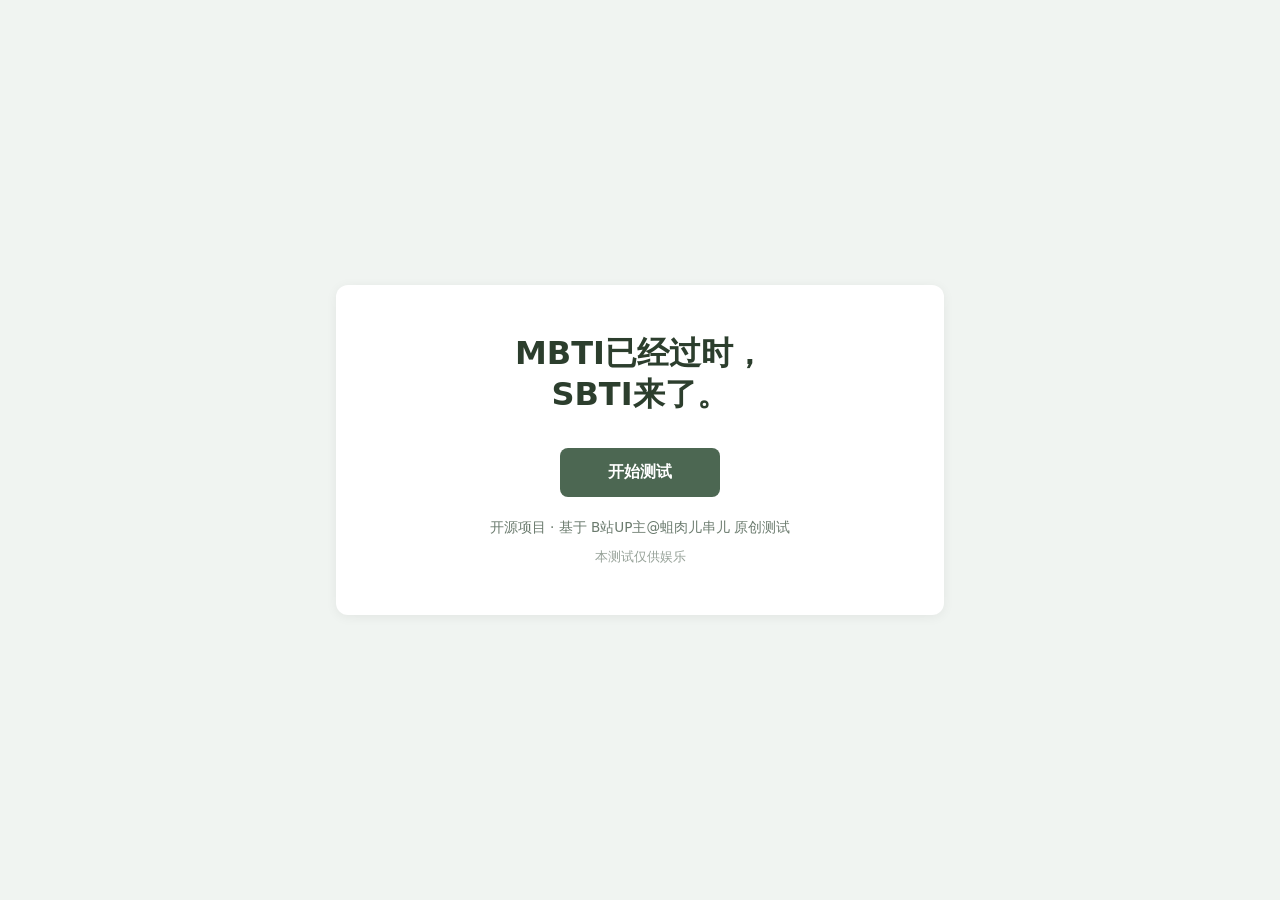
<file: index.html>
<!DOCTYPE html>
<html lang="zh-CN">
<head>
  <meta charset="UTF-8" />
  <meta name="viewport" content="width=device-width, initial-scale=1.0" />
  <title>SBTI 人格测试</title>
  <meta name="baidu-site-verification" content="codeva-aiJtDrfuIm" />
  <meta name="msvalidate.01" content="076DD9F83665D1BFCA2F293B28C30C46" />
  <meta name="description" content="MBTI已经过时，SBTI来了。一个开源的娱乐性人格测试。" />
  <link rel="icon" href="data:image/svg+xml,<svg xmlns='http://www.w3.org/2000/svg' viewBox='0 0 100 100'><text y='.9em' font-size='90'>🧠</text></svg>" />
  <link rel="stylesheet" href="/src/style.css" />
</head>
<body>
  <div id="app">
    <!-- 首页 -->
    <section id="page-intro" class="page active">
      <div class="card intro-card">
        <h1 class="intro-title">MBTI已经过时，<br/>SBTI来了。</h1>
        <button id="btn-start" class="btn btn-primary">开始测试</button>
        <p class="intro-credit">开源项目 · 基于 B站UP主@蛆肉儿串儿 原创测试</p>
        <p class="intro-note">本测试仅供娱乐</p>
      </div>
    </section>

    <!-- 答题页 -->
    <section id="page-quiz" class="page">
      <div class="card quiz-card">
        <div class="progress-bar">
          <div class="progress-fill" id="progress-fill"></div>
        </div>
        <div class="progress-text" id="progress-text">0 / 31</div>
        <div class="question-area">
          <p class="question-text" id="question-text"></p>
        </div>
        <div class="options" id="options"></div>
      </div>
    </section>

    <!-- 结果页 -->
    <section id="page-result" class="page">
      <div class="card result-card" id="result-card">
        <div class="result-kicker" id="result-kicker">你的主类型</div>
        <div class="result-code" id="result-code"></div>
        <div class="result-name" id="result-name"></div>
        <div class="result-badge" id="result-badge"></div>
        <div class="result-image-container" id="result-image-container">
          <img class="result-image" id="result-image" alt="人格形象" />
        </div>
        <div class="result-intro" id="result-intro"></div>
        <div class="result-desc" id="result-desc"></div>

        <div class="result-secondary" id="result-secondary" style="display:none">
          <div class="secondary-label">次要匹配</div>
          <div class="secondary-info" id="secondary-info"></div>
        </div>

        <h3 class="section-title">十五维度评分</h3>
        <canvas id="radar-chart" width="320" height="320"></canvas>
        <div class="dimensions-detail" id="dimensions-detail"></div>

        <div class="result-top3">
          <h3 class="section-title">最佳匹配 TOP 5</h3>
          <div id="top-list"></div>
        </div>

        <div class="disclaimer" id="disclaimer"></div>

        <div class="result-actions">
          <button id="btn-download" class="btn btn-primary">保存分享图片</button>
          <button id="btn-workshop" class="btn btn-accent">制作人格卡</button>
          <button id="btn-restart" class="btn btn-secondary">重新测试</button>
        </div>

        <div class="agent-section">
          
        </div>
      </div>
    </section>
  </div>

  <script type="module" src="/src/main.js"></script>
</body>
</html>
</file>
<file: src/style.css>
/* ========== CSS Variables ========== */
:root {
  --bg: #f0f4f1;
  --card-bg: #ffffff;
  --text: #2c3e2d;
  --text-secondary: #6b7b6e;
  --accent: #4c6752;
  --accent-light: #e8f0ea;
  --accent-hover: #3d5443;
  --border: #d8e0da;
  --radius: 12px;
  --shadow: 0 2px 12px rgba(0, 0, 0, 0.06);
  --font: system-ui, -apple-system, 'Segoe UI', 'PingFang SC', 'Hiragino Sans GB',
    'Microsoft YaHei', sans-serif;
  --max-width: 640px;
}

/* ========== Reset ========== */
*,
*::before,
*::after {
  box-sizing: border-box;
  margin: 0;
  padding: 0;
}

body {
  font-family: var(--font);
  background: var(--bg);
  color: var(--text);
  line-height: 1.6;
  min-height: 100dvh;
}

/* ========== Layout ========== */
#app {
  max-width: var(--max-width);
  margin: 0 auto;
  padding: 16px;
  min-height: 100dvh;
  display: flex;
  align-items: center;
  justify-content: center;
}

.page {
  display: none;
  width: 100%;
}

.page.active {
  display: block;
  animation: fadeIn 0.3s ease;
}

@keyframes fadeIn {
  from { opacity: 0; transform: translateY(8px); }
  to { opacity: 1; transform: translateY(0); }
}

.card {
  background: var(--card-bg);
  border-radius: var(--radius);
  padding: 32px 24px;
  box-shadow: var(--shadow);
}

/* ========== Intro ========== */
.intro-card {
  text-align: center;
  padding: 48px 24px;
}

.intro-title {
  font-size: 2rem;
  font-weight: 800;
  line-height: 1.3;
  margin-bottom: 32px;
  color: var(--text);
}

.intro-credit {
  margin-top: 20px;
  font-size: 0.85rem;
  color: var(--text-secondary);
}

.intro-note {
  margin-top: 8px;
  font-size: 0.8rem;
  color: var(--text-secondary);
  opacity: 0.7;
}

/* ========== Buttons ========== */
.btn {
  display: inline-block;
  border: none;
  border-radius: 8px;
  font-size: 1rem;
  font-weight: 600;
  cursor: pointer;
  transition: all 0.2s;
  font-family: var(--font);
}

.btn-primary {
  background: var(--accent);
  color: #fff;
  padding: 14px 48px;
}

.btn-primary:hover {
  background: var(--accent-hover);
  transform: translateY(-1px);
}

.btn-primary:active {
  transform: translateY(0);
}

.btn-secondary {
  background: var(--accent-light);
  color: var(--accent);
  padding: 12px 36px;
}

.btn-secondary:hover {
  background: var(--border);
}

.btn-accent {
  background: linear-gradient(135deg, #4c6752 0%, #5a7a62 100%);
  color: #fff;
  padding: 12px 36px;
  box-shadow: 0 2px 8px rgba(76, 103, 82, 0.3);
}

.btn-accent:hover {
  background: linear-gradient(135deg, #3d5443 0%, #4c6752 100%);
  transform: translateY(-1px);
  box-shadow: 0 4px 12px rgba(76, 103, 82, 0.4);
}

.btn-option {
  display: block;
  width: 100%;
  text-align: left;
  padding: 14px 18px;
  margin-bottom: 10px;
  background: var(--card-bg);
  border: 1.5px solid var(--border);
  border-radius: 8px;
  color: var(--text);
  font-size: 0.95rem;
  font-weight: 400;
  line-height: 1.5;
}

.btn-option:hover {
  border-color: var(--accent);
  background: var(--accent-light);
}

.btn-option:active {
  background: var(--accent);
  color: #fff;
  border-color: var(--accent);
}

/* ========== Quiz ========== */
.quiz-card {
  padding: 24px 20px;
}

.progress-bar {
  height: 4px;
  background: var(--accent-light);
  border-radius: 2px;
  overflow: hidden;
  margin-bottom: 8px;
}

.progress-fill {
  height: 100%;
  background: var(--accent);
  border-radius: 2px;
  transition: width 0.3s ease;
  width: 0%;
}

.progress-text {
  font-size: 0.8rem;
  color: var(--text-secondary);
  text-align: right;
  margin-bottom: 24px;
}

.question-area {
  margin-bottom: 24px;
}

.question-text {
  font-size: 1.05rem;
  font-weight: 500;
  line-height: 1.7;
  color: var(--text);
}

/* ========== Result ========== */
.result-card {
  text-align: center;
  padding: 32px 20px;
}

.result-kicker {
  font-size: 0.85rem;
  color: var(--text-secondary);
  margin-bottom: 8px;
  letter-spacing: 0.05em;
}

.result-code {
  font-size: 2.8rem;
  font-weight: 900;
  color: var(--accent);
  letter-spacing: 0.05em;
  margin-bottom: 4px;
}

.result-name {
  font-size: 1.2rem;
  color: var(--text);
  font-weight: 600;
  margin-bottom: 12px;
}

.result-badge {
  display: inline-block;
  background: var(--accent-light);
  color: var(--accent);
  padding: 6px 16px;
  border-radius: 20px;
  font-size: 0.82rem;
  font-weight: 500;
  margin-bottom: 20px;
}

.result-image-container {
  margin-bottom: 20px;
  display: none;
}

.result-image-container.visible {
  display: block;
}

.result-image {
  max-width: 280px;
  width: 100%;
  height: auto;
  border-radius: 12px;
  box-shadow: var(--shadow);
}

.result-intro {
  font-size: 1rem;
  color: var(--text);
  font-weight: 600;
  margin-bottom: 16px;
  font-style: italic;
}

.result-desc {
  font-size: 0.9rem;
  color: var(--text-secondary);
  text-align: left;
  line-height: 1.8;
  margin-bottom: 28px;
}

.result-secondary {
  background: var(--accent-light);
  padding: 12px 16px;
  border-radius: 8px;
  margin-bottom: 24px;
}

.secondary-label {
  font-size: 0.8rem;
  color: var(--text-secondary);
  margin-bottom: 4px;
}

.secondary-info {
  font-size: 0.9rem;
  color: var(--accent);
  font-weight: 600;
}

/* ========== Section Title ========== */
.section-title {
  font-size: 1rem;
  font-weight: 700;
  color: var(--text);
  margin: 28px 0 16px;
  text-align: center;
}

/* ========== Radar Chart ========== */
#radar-chart {
  display: block;
  margin: 0 auto 24px;
  max-width: 100%;
}

/* ========== Dimensions Detail ========== */
.dimensions-detail {
  text-align: left;
  margin-bottom: 24px;
}

.dim-row {
  padding: 12px 0;
  border-bottom: 1px solid var(--border);
}

.dim-row:last-child {
  border-bottom: none;
}

.dim-header {
  display: flex;
  justify-content: space-between;
  align-items: center;
  margin-bottom: 4px;
}

.dim-name {
  font-size: 0.9rem;
  font-weight: 600;
  color: var(--text);
}

.dim-level {
  font-size: 0.75rem;
  font-weight: 600;
  padding: 2px 10px;
  border-radius: 10px;
}

.level-low {
  background: #fef3e2;
  color: #b8860b;
}

.level-mid {
  background: #e8f0ea;
  color: #4c6752;
}

.level-high {
  background: #e2f0e8;
  color: #2d7a4a;
}

.dim-desc {
  font-size: 0.82rem;
  color: var(--text-secondary);
  line-height: 1.5;
}

/* ========== Top List ========== */
.top-item {
  display: flex;
  align-items: center;
  gap: 12px;
  padding: 10px 0;
  border-bottom: 1px solid var(--border);
}

.top-item:last-child {
  border-bottom: none;
}

.top-rank {
  font-size: 0.8rem;
  font-weight: 700;
  color: var(--text-secondary);
  min-width: 28px;
}

.top-code {
  font-size: 0.9rem;
  font-weight: 700;
  color: var(--accent);
  min-width: 72px;
}

.top-name {
  font-size: 0.85rem;
  color: var(--text);
  flex: 1;
}

.top-sim {
  font-size: 0.82rem;
  font-weight: 600;
  color: var(--text-secondary);
}

/* ========== Disclaimer ========== */
.disclaimer {
  margin-top: 24px;
  padding: 16px;
  background: var(--accent-light);
  border-radius: 8px;
  font-size: 0.8rem;
  color: var(--text-secondary);
  line-height: 1.5;
  text-align: left;
}

/* ========== Result Actions ========== */
.result-actions {
  margin-top: 24px;
  display: flex;
  gap: 12px;
  justify-content: center;
  flex-wrap: wrap;
}

/* ========== Agent Section ========== */
.agent-section {
  margin-top: 28px;
  padding: 20px;
  background: var(--bg);
  border-radius: 10px;
  text-align: center;
}

.agent-title {
  font-size: 0.9rem;
  font-weight: 600;
  color: var(--text);
  margin-bottom: 12px;
}

.agent-cmd {
  background: #1e1e1e;
  border-radius: 8px;
  padding: 12px 16px;
  margin-bottom: 12px;
  overflow-x: auto;
}

.agent-cmd code {
  color: #a8d8a8;
  font-size: 0.78rem;
  font-family: 'SF Mono', 'Fira Code', 'Consolas', monospace;
  white-space: nowrap;
}

.btn-agent {
  background: #1e1e1e;
  color: #a8d8a8;
  padding: 10px 24px;
  font-size: 0.85rem;
}

.btn-agent:hover {
  background: #2a2a2a;
}

.agent-hint {
  margin-top: 8px;
  font-size: 0.75rem;
  color: var(--text-secondary);
  opacity: 0.7;
}

/* ========== Mobile ========== */
@media (max-width: 480px) {
  .intro-title {
    font-size: 1.6rem;
  }

  .result-code {
    font-size: 2.2rem;
  }

  .card {
    padding: 24px 16px;
  }
}
</file>
<file: src/style-workshop.css>
/**
 * SBTI 人格卡工坊样式
 */

/* ========== 工坊布局 ========== */
.workshop-app {
  max-width: 1200px;
  margin: 0 auto;
  padding: 16px;
  min-height: 100dvh;
  display: flex;
  flex-direction: column;
}

/* ========== 顶部导航 ========== */
.workshop-header {
  display: flex;
  align-items: center;
  justify-content: space-between;
  padding: 16px 0;
  border-bottom: 1px solid var(--border);
  margin-bottom: 24px;
}

.back-link {
  color: var(--text-secondary);
  text-decoration: none;
  font-size: 0.9rem;
  transition: color 0.2s;
}

.back-link:hover {
  color: var(--accent);
}

.workshop-title {
  font-size: 1.2rem;
  font-weight: 700;
  color: var(--text);
}

/* ========== 主要编辑区域 ========== */
.workshop-main {
  display: grid;
  grid-template-columns: 1fr;
  gap: 32px;
  margin-bottom: 32px;
}

@media (max-width: 768px) {
  .workshop-main {
    gap: 24px;
  }
}

.editor-section {
  background: var(--card-bg);
  border-radius: var(--radius);
  padding: 24px;
  box-shadow: var(--shadow);
}

.editor-section .section-title {
  font-size: 1.1rem;
  font-weight: 600;
  margin-bottom: 20px;
  color: var(--text);
}

/* ========== 形象编辑器 ========== */
.avatar-preview {
  display: flex;
  justify-content: center;
  align-items: center;
  background: var(--bg);
  border-radius: 8px;
  padding: 16px;
  margin-bottom: 20px;
  min-height: 320px;
}

#avatar-canvas {
  background: #ffffff;
  border-radius: 8px;
  box-shadow: 0 2px 8px rgba(0, 0, 0, 0.1);
}

/* ========== 组件选择器 ========== */
.component-selector {
  margin-bottom: 20px;
}

.selector-title {
  font-size: 0.9rem;
  font-weight: 500;
  margin-bottom: 12px;
  color: var(--text);
}

.selector-options {
  display: flex;
  flex-wrap: wrap;
  gap: 8px;
}

.selector-option {
  width: 60px;
  height: 60px;
  border: 2px solid var(--border);
  border-radius: 8px;
  background: var(--card-bg);
  cursor: pointer;
  display: flex;
  align-items: center;
  justify-content: center;
  transition: all 0.2s;
  font-size: 0.75rem;
  color: var(--text-secondary);
  text-align: center;
  padding: 4px;
}

.selector-option:hover {
  border-color: var(--accent);
  background: var(--accent-light);
}

.selector-option.active {
  border-color: var(--accent);
  background: var(--accent-light);
  color: var(--accent);
}

.selector-option img {
  max-width: 100%;
  max-height: 100%;
  object-fit: contain;
}

/* ========== 文本编辑器 ========== */
.text-field {
  margin-bottom: 16px;
}

.text-field label {
  display: block;
  font-size: 0.85rem;
  font-weight: 500;
  margin-bottom: 6px;
  color: var(--text);
}

.text-field input,
.text-field textarea {
  width: 100%;
  padding: 10px 12px;
  border: 1px solid var(--border);
  border-radius: 8px;
  font-size: 0.95rem;
  font-family: var(--font);
  color: var(--text);
  background: var(--card-bg);
  transition: border-color 0.2s;
}

.text-field input:focus,
.text-field textarea:focus {
  outline: none;
  border-color: var(--accent);
}

.text-field textarea {
  resize: vertical;
  min-height: 100px;
}

.test-info {
  background: var(--bg);
  border-radius: 8px;
  padding: 12px;
  margin-top: 20px;
}

.info-label {
  font-size: 0.8rem;
  color: var(--text-secondary);
  margin-bottom: 4px;
}

.info-text {
  font-size: 0.85rem;
  color: var(--text);
}

/* ========== 预览区域 ========== */
.preview-section {
  background: var(--card-bg);
  border-radius: var(--radius);
  padding: 24px;
  box-shadow: var(--shadow);
  margin-bottom: 24px;
}

.preview-section .section-title {
  font-size: 1.1rem;
  font-weight: 600;
  margin-bottom: 20px;
  color: var(--text);
}

.card-preview-container {
  display: flex;
  justify-content: center;
  align-items: center;
  background: var(--bg);
  border-radius: 8px;
  padding: 20px;
  overflow-x: auto;
}

#card-preview-canvas {
  max-width: 100%;
  height: auto;
  border-radius: 8px;
  box-shadow: 0 4px 16px rgba(0, 0, 0, 0.1);
}

/* ========== 底部操作栏 ========== */
.workshop-footer {
  display: flex;
  justify-content: center;
  gap: 16px;
  padding: 20px 0;
  border-top: 1px solid var(--border);
}

@media (max-width: 480px) {
  .workshop-footer {
    flex-direction: column;
    align-items: stretch;
  }

  .workshop-footer .btn {
    width: 100%;
  }
}

/* ========== 按钮样式增强 ========== */
.btn-outline {
  background: transparent;
  border: 1px solid var(--border);
  color: var(--text-secondary);
  padding: 12px 36px;
  border-radius: 8px;
  font-size: 1rem;
  font-weight: 600;
  cursor: pointer;
  transition: all 0.2s;
  font-family: var(--font);
}

.btn-outline:hover {
  background: var(--bg);
  border-color: var(--accent);
  color: var(--accent);
  transform: translateY(-1px);
}

.btn-outline:active {
  transform: translateY(0);
}

/* ========== 响应式调整 ========== */
@media (max-width: 480px) {
  .workshop-header {
    flex-direction: column;
    align-items: flex-start;
    gap: 8px;
  }

  .workshop-title {
    font-size: 1rem;
  }

  .selector-option {
    width: 50px;
    height: 50px;
  }
}
</file>
